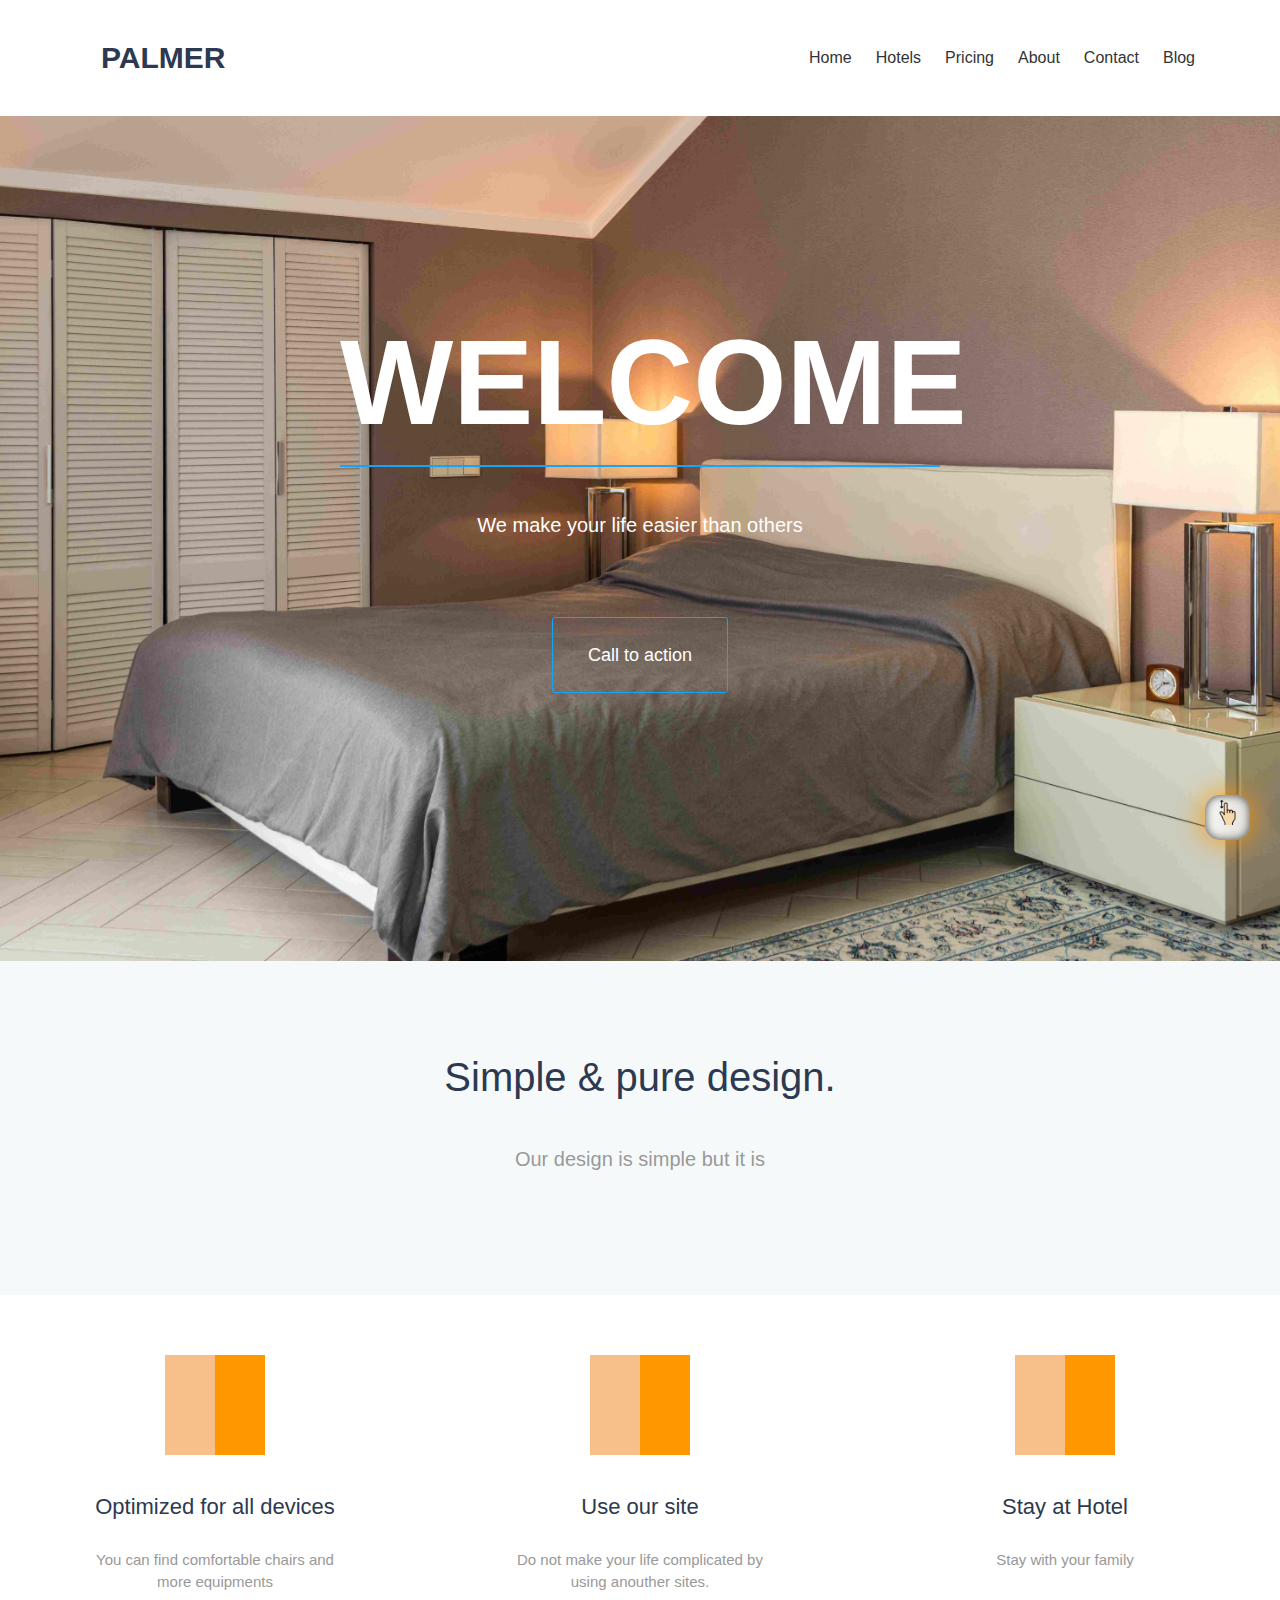
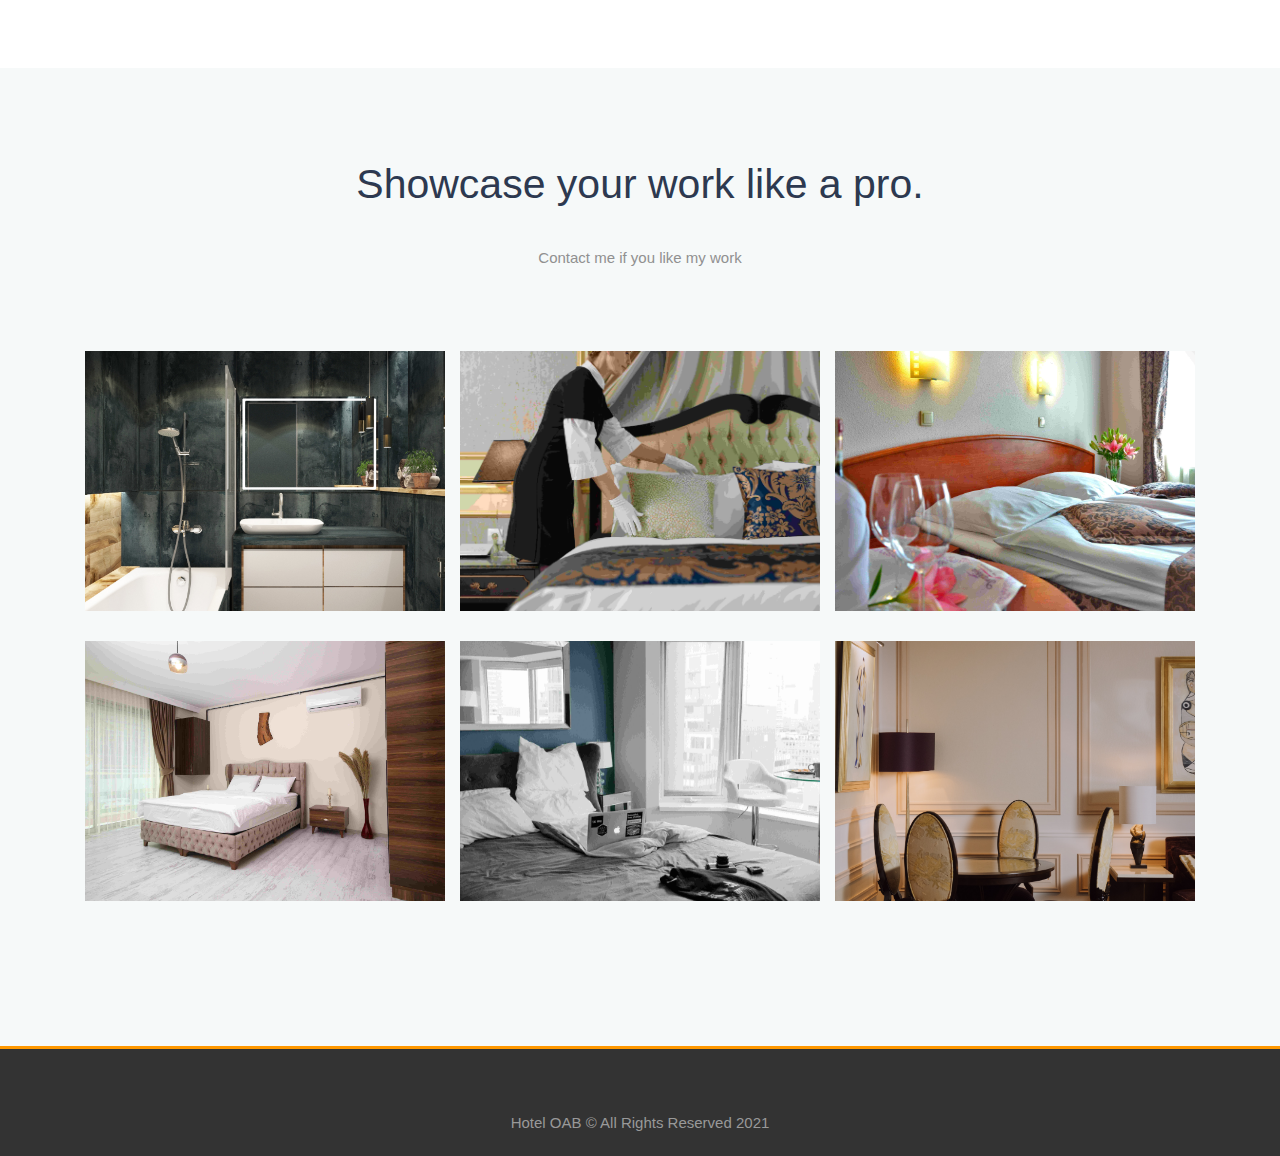
<file: index.html>
<!DOCTYPE html>
<html lang="en">

<head>
	<meta charset="UTF-8">
	<meta http-equiv="X-UA-Compatible" content="IE=edge">
	<meta name="viewport" content="width=device-width, initial-scale=1.0">
	<meta name="description"
		content="Welcome to the most extraordinary online accomodation booking website in Uzbekistan, Tashkent">
	<meta name="keywords" content="online, accomodation, booking, new">

	<!-- Open Sans Front -->
	<link rel="stylesheet" href="css/style.css">
	<title>Online Accomodation Booking</title>
</head>

<body>
	<header class="header">
		<nav class="header-nav">
			<div class="container">
				<a href="" class="logo">
					<span>Palmer</span>
				</a>
				<ul class="ul">
					<li><a href="index.html">Home</a></li>
					<li><a href="hotel.html">Hotels</a></li>
					<li><a href="pricing.html">Pricing</a></li>
					<li><a href="about.html">About</a></li>
					<li><a href="contact.html">Contact</a></li>
					<li><a href="blog.html">Blog</a></li>
				</ul>
			</div>
		</nav>

		<div class="header-text">
			<h1 class="title wow jello">Welcome</h1>
			<p class="subtitle">We make your life easier than others</p>
			<a href="" class="link">Call to action</a>

			<div class="arrow">
				<i class="fa fa-angle-down"></i>
			</div>
		</div>
	</header>

	<section class="simple">
		<div class="container">
			<h2>Simple & pure design.</h2>
			<p class="run_text">Our design is simple but it is more advanced than others. Our priority is providing
				comfortable conditions.
				We provide more comfortable things to your life. You can follow us and do not ignore us. No Problem or and
				worries. Be on time. If you come our office, you can find more information about our online accomodations.
				But do not forget to bring your documents. Our online accomodation Palmer is the best in the world. If you
				want to know, check it.</p>
		</div>
	</section>

	<!-- Services -->
	<section class="services">
		<div class="container">
			<!-- items -->
			<div class="item wow fadeInUp">
				<div class="icon">
					<i class="fa fa-mobile"></i>
				</div>

				<h3 class="title">Optimized for all devices</h3>
				<p>You can find comfortable chairs and more equipments</p>
			</div>
			<!-- items -->
			<div class="item  wow fadeInUp">
				<div class="icon">
					<i class="fa fa-paper-plane"></i>
				</div>

				<h3 class="title">Use our site</h3>
				<p>Do not make your life complicated by using anouther sites. </p>
			</div>
			<!-- items -->
			<div class="item  wow fadeInUp">
				<div class="icon">
					<i class="fa fa-bullhorn"></i>
				</div>

				<h3 class="title">Stay at Hotel</h3>
				<p>Stay with your family</p>
			</div>
		</div>
	</section>

	<section class="folio">
		<div class="container">
			<h2 class="title">Showcase your work like a pro.</h2>
			<p class="subtitle">Contact me if you like my work</p>

			<div class="wrapper">
				<!-- IMAGES -->
				<div class="image">
					<img src="./Images/hotel/9.jpg" alt="">

					<div class="block">
						<a data-fancybox="slide" href="./Images/pexels-max-vakhtbovych-5998049.jpg"><i
								class="fa fa-search-plus"></i></a>
						<a href=""></a>
					</div>
				</div>
				<!-- IMAGES -->
				<div class="image">
					<img src="./Images/hotel/6.jpg" alt="">

					<div class="block">
						<a data-fancybox="" href="#"></a>
						<a href="#"></a>
					</div>
				</div>
				<!-- IMAGES -->
				<div class="image">
					<img src="./Images/hotel/2.jpg" alt="">

					<div class="block">
						<a href="#"></a>
						<a href="#"></a>
					</div>
				</div>
				<!-- IMAGES -->
				<div class="image">
					<img src="./Images/hotel/3.jpg" alt="">

					<div class="block">
						<a href=""></a>
						<a href=""></a>
					</div>
				</div>
				<!-- IMAGES -->
				<div class="image">
					<img src="./Images/hotel/4.jpg" alt="">

					<div class="block">
						<a href=""></a>
						<a href=""></a>
					</div>
				</div>
				<!-- IMAGES -->
				<div class="image">
					<img src="./Images/hotel/5.jpg" alt="">

					<div class="block">
						<a href=""></a>
						<a href=""></a>
					</div>
				</div>
			</div>
		</div>
	</section>

	<!-- | footer | ------------------------------------------------>
	<footer class="footer">
		<p>Hotel OAB &copy All Rights Reserved 2021</p>

	</footer>

	<!-- | To top | ------------------------------------------------->
	<div class="run-top">
		<span><img src="./Images/icon/scrolling.png" alt=""></span>
	</div>

	<!-- Javascript -->
	<script src="script.js"></script>


</body>

</html>
</file>
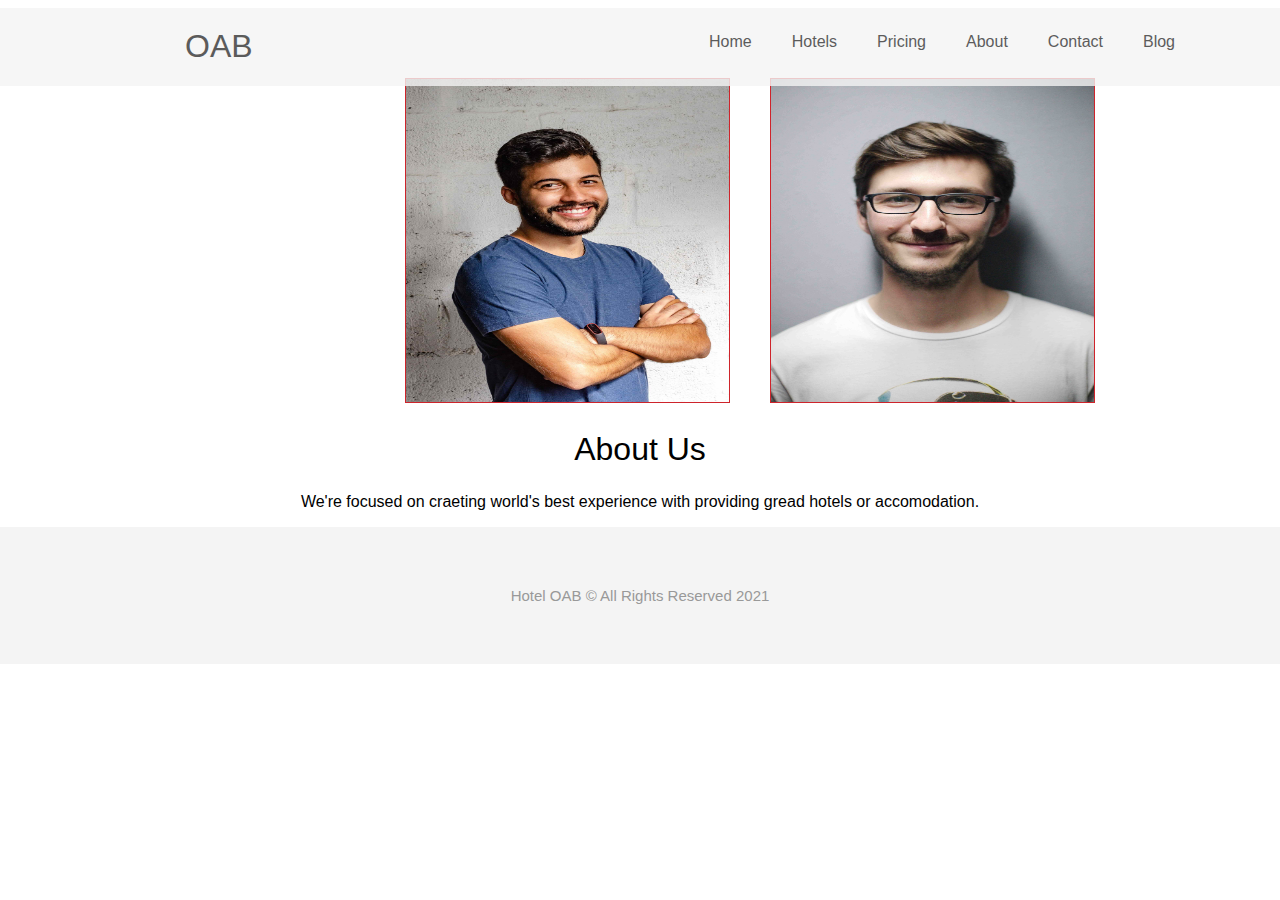
<file: about.html>
<!DOCTYPE html>
<html lang="en">

<head>
	<meta charset="UTF-8">
	<meta http-equiv="X-UA-Compatible" content="IE=edge">
	<meta name="viewport" content="width=device-width, initial-scale=1.0">
	<title>Pricing | Hotel</title>
	<link rel="stylesheet" href="./css/style.css">
</head>

<body>
	<!-- header -->
	<header>
		<!-- navbar -->
		<nav id="navbar" class="top">
			<div class="container">
				<!-- logo -->
				<h1 class="logotip"><a href="index.html">OAB</a></h1>
				<ul>
					<li><a href="index.html">Home</a></li>
					<li><a href="hotel.html">Hotels</a></li>
					<li><a href="index.html">Pricing</a></li>
					<li><a class="current" href="about.html">About</a></li>
					<li><a href="index.html">Contact</a></li>
					<li><a href="blog.html">Blog</a></li>
				</ul>
			</div>
		</nav>
	</header>

	<section class="about-about">
		<div>
			<img src="./Images/testimonial_3.jpg" width="325" height="325" alt="">
			<img src="./Images/testimonials_2.jpg" width="325" height="325" alt="">
		</div>
	</section>

	<h1 class="h-1">About Us <span></h1>
	<p>We're focused on craeting world's best experience with providing gread hotels or accomodation.</p>

	<!-- footer -->
	<footer class="footer-about">
		<p>Hotel OAB &copy All Rights Reserved 2021</p>
	</footer>
</body>

</html>
</file>
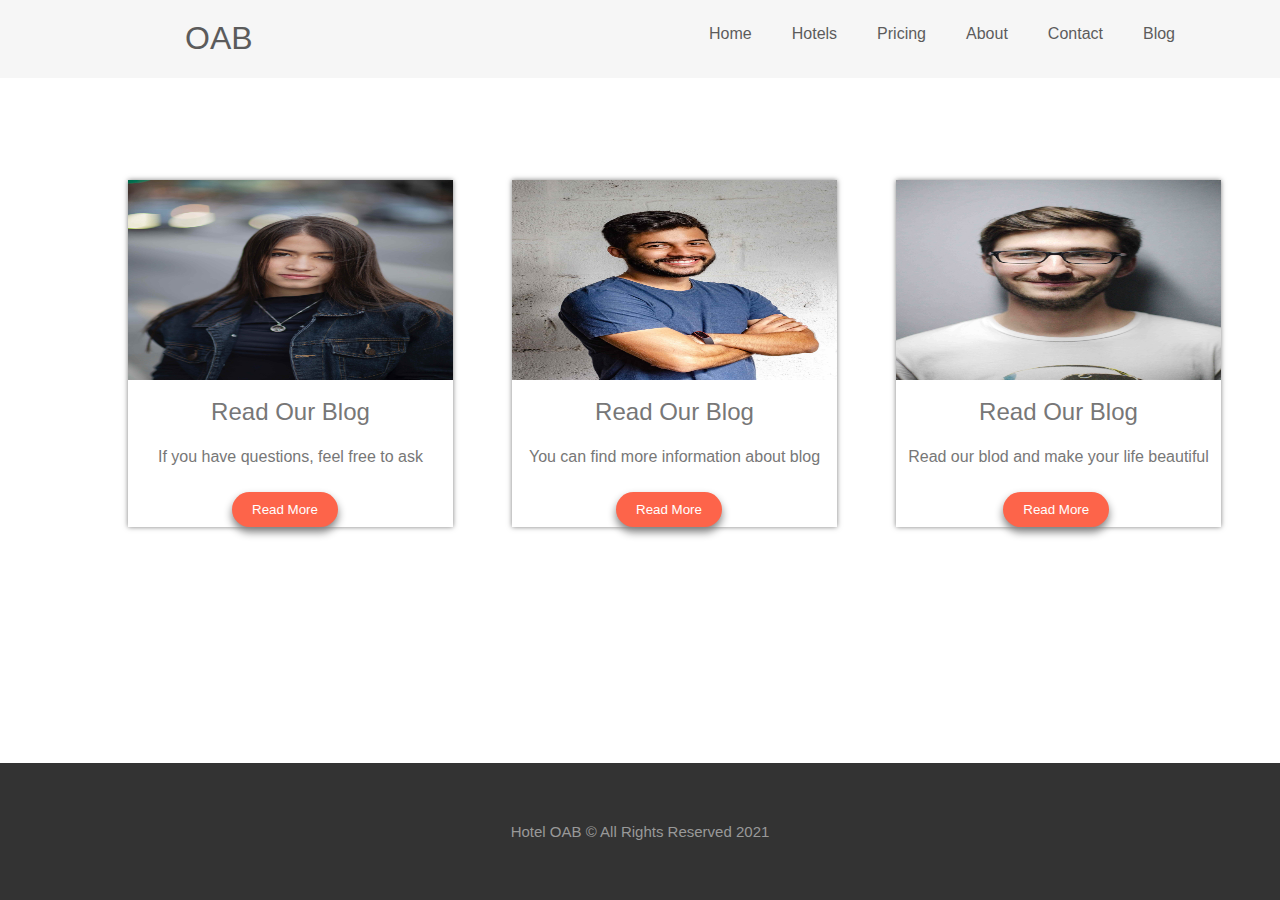
<file: blog.html>
<!DOCTYPE html>
<html lang="en">

<head>
	<meta charset="UTF-8">
	<meta http-equiv="X-UA-Compatible" content="IE=edge">
	<meta name="viewport" content="width=device-width, initial-scale=1.0">
	<link rel="stylesheet" href="css/style.css">
	<title>Blog | Hotel</title>
</head>

<body>
	<header>
		<!-- navbar -->
		<nav id="navbar" class="top">
			<div class="container">
				<!-- logo -->
				<h1 class="logotip"><a href="index.html">OAB</a></h1>
				<ul>
					<li><a href="index.html">Home</a></li>
					<li><a href="hotel.html">Hotels</a></li>
					<li><a href="pricing.html">Pricing</a></li>
					<li><a href="about.html">About</a></li>
					<li><a href="contact.html">Contact</a></li>
					<li><a href="blog.html">Blog</a></li>
				</ul>
			</div>
		</nav>

		<section id="blog" class="blog">
			<img src="./Images/testimonial_1.jpg" width="325px" height="200px" alt="">
			<div class="container-blog">
				<h2>Read Our Blog</h2>
				<p>If you have questions, feel free to ask</p>
				<button class="button-blog">Read More</button>
			</div>
		</section>

		<section id="blog" class="blog-2">
			<img src="./Images/testimonial_3.jpg" width="325px" height="200px" alt="">
			<div class="container-blog">
				<h2>Read Our Blog</h2>
				<p>You can find more information about blog</p>
				<button class="button-blog-2">Read More</button>
			</div>
		</section>

		<section id="blog" class="blog-3">
			<img src="./Images/testimonials_2.jpg" width="325px" height="200px" alt="">
			<div class="container-blog">
				<h2>Read Our Blog</h2>
				<p>Read our blod and make your life beautiful</p>
				<button class="button-blog-3">Read More</button>
			</div>
		</section>

		<!-- footer -->
		<footer class="footer-blog">
			<p>Hotel OAB &copy All Rights Reserved 2021</p>
		</footer>
</body>

</html>
</file>
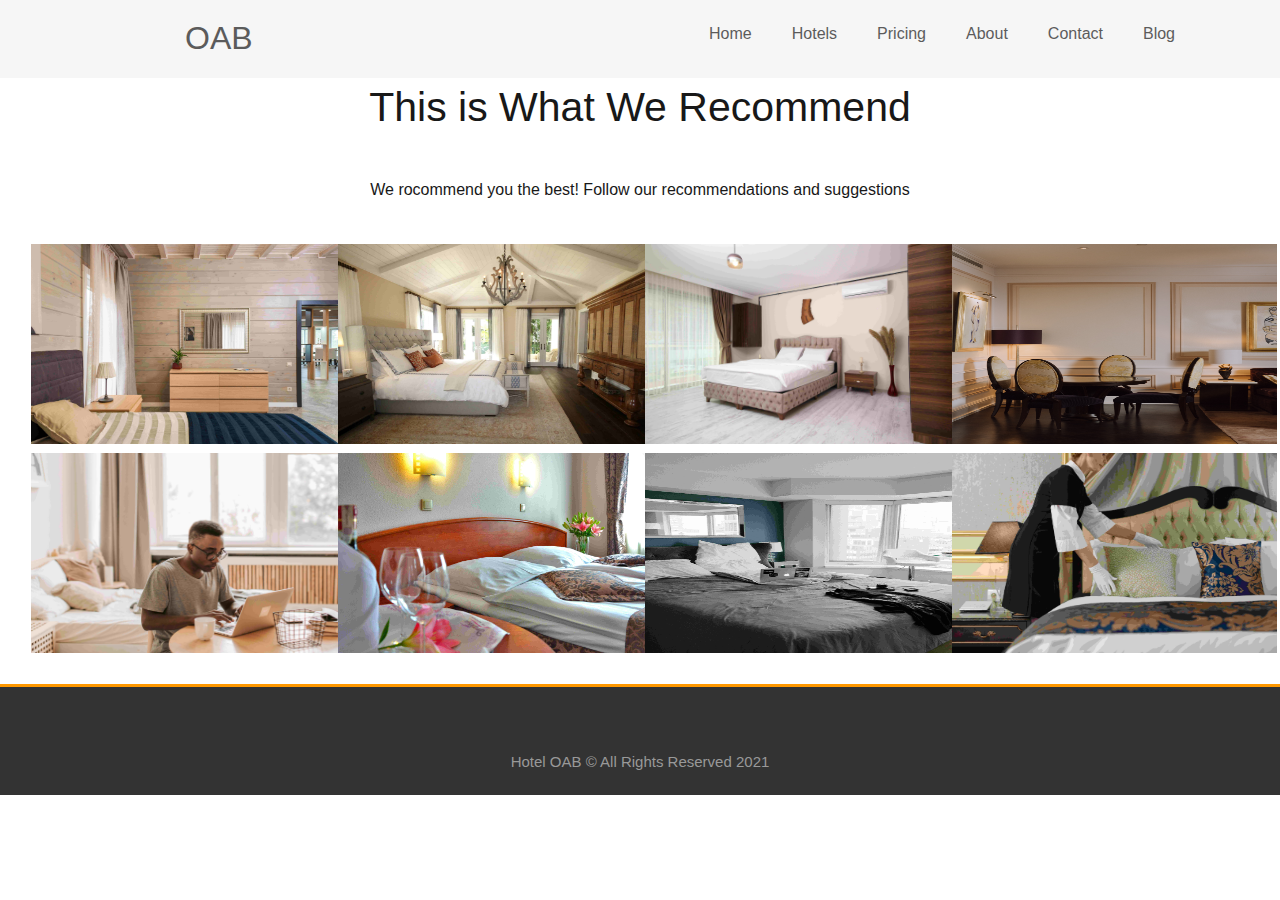
<file: hotel.html>
<!DOCTYPE html>
<html lang="en">

<head>
	<meta charset="UTF-8">
	<meta http-equiv="X-UA-Compatible" content="IE=edge">
	<meta name="viewport" content="width=device-width, initial-scale=1.0">
	<link rel="stylesheet" href="css/style.css">
	<title>Hotel| Hotel</title>
</head>

<body>

	<!-- header -->
	<header>
		<!-- navbar -->
		<nav id="navbar" class="top">
			<div class="container">
				<!-- logo -->
				<h1 class="logotip"><a href="index.html">OAB</a></h1>
				<ul>
					<li><a href="index.html">Home</a></li>
					<li><a href="hotel.html">Hotels</a></li>
					<li><a href="index.html">Pricing</a></li>
					<li><a class="current" href="about.html">About</a></li>
					<li><a href="index.html">Contact</a></li>
					<li><a href="blog.html">Blog</a></li>
				</ul>
			</div>
		</nav>
	</header>

	<!-- Hotel | Section | Main -->
	<section id="cases" class="class flex-grid section-padding">
		<header class="section-blog-header">
			<h2>This is What We Recommend</h2>
			<p>We rocommend you the best! Follow our recommendations and suggestions</p>
		</header>
		<div class="blog-row">
			<div class="blog-column">
				<a href="./Images/pexels-max-vakhtbovych-5998049 (1).jpg" width="325" height="200" data-lightbox="cases"
					data-title="Lorem ipsum dolor sit amet consectetur adipisicing 
				elit. Dolor, 
				aperiam!">
					<img src="./Images/pexels-max-vakhtbovych-5998049 (1).jpg" width="325" height="200" alt="" />
				</a>
				<a href="./Images/hotel/7.jpg" width="325" height="200" data-lightbox="cases" data-title="Lorem ipsum dolor sit amet consectetur adipisicing 
			 elit. Dolor, 
			 aperiam!">
					<img src="./Images/hotel/7.jpg" width="325" height="200" alt="" />
				</a>
			</div>
			<div class="blog-column">
				<a href="./Images/hotel/1.jpg" width="325" height="200" data-lightbox="cases" data-title="Lorem ipsum dolor sit amet consectetur adipisicing 
			 elit. Dolor, 
			 aperiam!">
					<img src="./Images/hotel/1.jpg" width="325" height="200" alt="" />
				</a>
				<a href="./Images/hotel/2.jpg" width="325" height="200" data-lightbox="cases" data-title="Lorem ipsum dolor sit amet consectetur adipisicing 
			 elit. Dolor, 
			 aperiam!">
					<img src="./Images/hotel/2.jpg" width="325" height="200" alt="" />
				</a>
			</div>
			<div class="blog-column">
				<a href="./Images/hotel/3.jpg" width="325" height="200" data-lightbox="cases" data-title="Lorem ipsum dolor sit amet consectetur adipisicing 
			 elit. Dolor, 
			 aperiam!">
					<img src="./Images/hotel/3.jpg" width="325" height="200" alt="" />
				</a>
				<a href="./Images/hotel/4.jpg" width="325" height="200" data-lightbox="cases" data-title="Lorem ipsum dolor sit amet consectetur adipisicing 
			 elit. Dolor, 
			 aperiam!">
					<img src="./Images/hotel/4.jpg" width="325" height="200" alt="" />
				</a>
			</div>
			<div class="blog-column">
				<a href="./Images/hotel/5.jpg" width="325" height="200" data-lightbox="cases" data-title="Lorem ipsum dolor sit amet consectetur adipisicing 
			 elit. Dolor, 
			 aperiam!">
					<img src="./Images/hotel/5.jpg" width="325" height="200" alt="" />
				</a>
				<a href="./Images/hotel/6 (1).jpg" width="325" height="200" data-lightbox="cases" data-title="Lorem ipsum dolor sit amet consectetur adipisicing 
			 elit. Dolor, 
			 aperiam!">
					<img src="./Images/hotel/6.jpg" width="325" height="200" alt="" />
				</a>
			</div>
		</div>
	</section>

	<!-- footer -->
	<footer class="footer">
		<p>Hotel OAB &copy All Rights Reserved 2021</p>
	</footer>


</body>

</html>
</file>
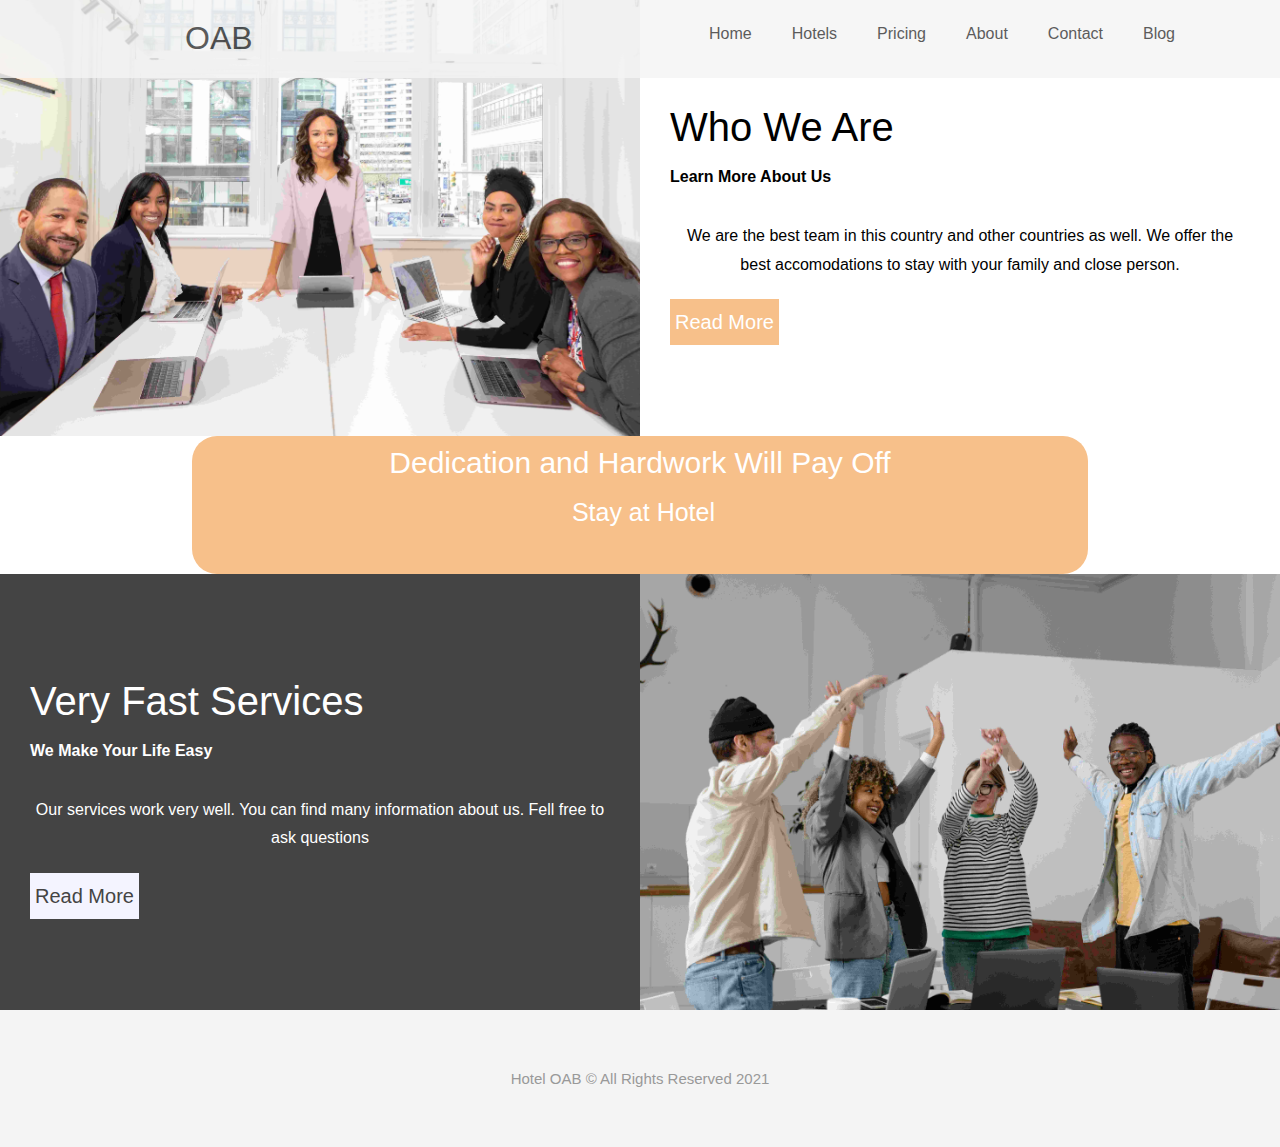
<file: pricing.html>
<!DOCTYPE html>
<html lang="en">

<head>
	<meta charset="UTF-8">
	<meta http-equiv="X-UA-Compatible" content="IE=edge">
	<meta name="viewport" content="width=device-width, initial-scale=1.0">
	<meta name="description"
		content="Welcome to the most extraordinary online accomodation booking website in Uzbekistan, Tashkent">
	<meta name="keywords" content="online, accomodation, booking, new">

	<!-- Open About Page -->
	<link rel="stylesheet" href="css/style.css">
	<title>Pricing | Hotel</title>

<body>
	<header>
		<!-- navbar -->
		<nav id="navbar" class="top">
			<div class="container">
				<!-- logo -->
				<h1 class="logotip"><a href="index.html">OAB</a></h1>
				<ul>
					<li><a href="index.html">Home</a></li>
					<li><a href="hotel.html">Hotels</a></li>
					<li><a href="pricing.html">Pricing</a></li>
					<li><a href="about.html">About</a></li>
					<li><a href="contact.html">Contact</a></li>
					<li><a href="blog.html">Blog</a></li>
				</ul>
			</div>
		</nav>
	</header>

	<!-- About | Section -->
	<section class="solutions f-21-flex-columns">
		<div class="r-35-row">
			<div class="column">
				<div id="column-1-col">
					<img src="./Images/about/about.jpg" alt="">
				</div>
			</div>
			<!-- About | Column -->
			<div class="column">
				<div class="column-2-col bg-primary">
					<!-- Heading | Who we are -->
					<h2>Who We Are</h2>
					<h4>Learn More About Us</h4>
					<p>We are the best team in this country and other countries as well. We offer the best accomodations to
						stay with your family and close person.</p>
					<!-- Btn | About | Read More -->
					<a href="about.html" class="btn btn-outline">
						Read More
					</a>
				</div>
			</div>
		</div>
	</section>

	<!-- About | Container -->
	<section>
		<div class="container-about">
			<div class="section-content-about">
				<!-- Heading | Hardwork -->
				<h2></a> Dedication and Hardwork Will Pay Off</h2>
				<h3> <a href="about.html"></a> Stay at Hotel</h3>
			</div>
		</div>
	</section>

	<!-- Section | Solutions -->
	<section class="solutions f-21-flex-columns">
		<div class="r-35-row">
			<div class="column">
				<div class="column-2-col column-col">
					<h2>Very Fast Services</h2>
					<h4>We Make Your Life Easy</h4>
					<p>Our services work very well. You can find many information about us. Fell free to ask questions</p>
					<!-- Btn | Solutions -->
					<a href="about.html" class="btn btn-outline btn-read">
						Read More
					</a>
				</div>
			</div>
			<div class="column">
				<div id="column">
					<!-- Img | About -->
					<img src="./Images/about/about-2.jpg" height="600" alt="">
				</div>
			</div>
		</div>
	</section>

	<!-- About | Footer -->
	<footer class="footer-about">
		<p>Hotel OAB &copy All Rights Reserved 2021</p>
	</footer>

</body>
</head>
</file>
<file: css/style.css>
/* CSS Reset */
* {
	box-sizing: border-box;
	margin: 0;
	padding: 0;
}


body {
	font-family: 'Roboto', sans-serif;
	line-height: 1.8;
}

ul {
	list-style: none;
}

a {
	color: #333;
	text-decoration: none;
}

h1, h2, h3 {
	font-weight: 300;
}

p {
	margin: 10px 0;
}

.container{
	width: 100%;
	max-width: 1000px;
	padding: 0 15px;
	margin: 0 auto;
}

/* Navbar */
header .top{
	background:#f4f4f4;
	color: #fff;
	overflow: auto;
	width: 100%;
	position: fixed;
	opacity: 0.8;
	transition: 0.5s;
	z-index: 999;
}



#navbar h1 {
	float: left;
	padding: 10px 100px;
}

#navbar ul {
	list-style: none;
	float: right;
}

#navbar a {
	color: #333;
}

#navbar ul li {
	float: left;
}

#navbar ul li a {
	display: block;
	text-align: center;
	padding: 20px;
}

#navbar ul li a:hover {
	background: #F4F4F4;
	color: #f7c08a;
}

.main-container {
	padding: 0 20px;
	margin: auto;
	overflow: auto;
	max-width: 1111px;

}


/* CSS | Hotel | Showcase ........................................................................................*/
#main-showcase {
	background: url('../Images/pexels-max-vakhtbovych-7061665.jpg') no-repeat
	center/cover;
	height: 750px;
}

#main-showcase .showcase-content {
	color: #fff;
	text-align: center;
	padding-top: 180px;
}

.paragraph {
   letter-spacing: 3px;
   line-height: 27px;
   padding: 10px;
	margin-left: 100px;
	margin-right: 100px;
	padding-bottom: 20px;
	line-height: 1.8em; 
	font-size: 20px;
}

.button:hover {
	color: #fff;
	background: #f7c08a;
}

.welcome {
	font-size: 60px;
	line-height: 1.5;
	padding: 30px;
}


.button {
	display: inline-block;
	font-size: 20px;
	padding: 10px 10px;
	background: #333;
	color: #fff;
	border: none;
}



/* Home button -----------------------------------------------------------------------------------------------------------*/
.button-light {
	display: inline-block;
	color: #444;
	background: #f4f4ff;
	padding: 1px 8px;
	font-size: 15px;
	border: none;

}

.button-light:hover {
	background: #444;
	color:#F4F4F4;
}


/* Home Info --------------------------------------------------------------------------------------------------------*/
#home-info {
	height: 440px;
}

#home-info .img-info {
	float: left;
	min-height: 100%;
	width: 50%;
	background: url('../Images/2.jpg') no-repeat
	center center/cover;
	height: 90%;
}



#home-info .container-second {
	float: right;
	height: 100%;
	width: 50%;
	padding: 20px 30px;
	overflow: hidden;
	text-align: center;
}

.p-section {
	letter-spacing: 3px;
   line-height: 7px;
   padding: 8px;
	line-height: 1.8em; 
	font-size: 15px;
}

.paragraph-second {
	font-size: 20px;
	text-align: center;
	line-height: 1.8em;
}

.button-second {
	display: inline-block;
	font-size: 20px;
	background: #fff;
	color: #333;
	border: none;
	text-align: center;
	background: #f7c08a;
	color: #fff;
	padding: 7px 7px;
}

.button-second:hover {
	background: #444;
	color:#F4F4F4;
}

.content{
	font-size: 30px;
}

/* Discover Us ----------------------------------------------------------------------------------------------*/
.section-content {
	background: #fce7d2;
}

.container-discover .section-content {
	width: 50%;
	margin: 0 auto;
	border-radius: 8px;
	transition: .5s
}

.container-discover .section-content:hover {
	box-shadow: 0 5px 8px gray;
}

.section-content h2 {
	text-align: center;
	padding: 20px 40px;
}


/* Testimonials ----------------------------------------------------------------------------------------*/
.testimonials {
	display: flex;
	justify-content: space-between;
}

.testimonials_item {
	width: 30%;
	padding-left: 5.3%;
	padding-top: 90px;
}

.container-testimonials h2{
	padding-bottom: 15px;
	padding-top: 40px;
	font-weight: bold;
	text-transform: uppercase;
	text-align: center;
	list-style: none;
	color: #ff9800;
	font-size: 35px;
}

.container-testimonials h2::after {
	content: '';
	display: block;
	height: 5px;
	background: #ff9800;
	margin: 25px auto 10px;
	width: 175px;
}

.container-testimonials p {
	text-align: center;
	font-size: 18px;
}

.section-devices {
	background: url('../Images/section_devices.jpg') no-repeat
	center center/cover;
}

.text-primary {
	color: #f7c08a;
	font-weight: bold;
}


/* Footer | Footer .............................................................................................*/
.footer {
	background: #333;
	color: #fff;
	left: 0;
	bottom: 0;
	width: 100%;
	border-top: 3px solid #ff9800;
	padding-bottom: 10px;
}

.footer p {
	text-align: center;
	padding-top: 2%;
}

.run-top{
	display: flex;
	justify-content: center;
	align-items: center;
	width: 45px;
	height: 45px;
	position: fixed;
	border-radius: 15px;
	color: #ff9800 ;
	right: 30px;
	bottom: 60px;
	background: rgba(255, 255, 255, 0.8);
	backdrop-filter: blur(11px);
	box-shadow: inset 0 0 10px #444,
							0 0 30px #ff9800;
	cursor: grab;
	transition: 0.5s;
	transform: scale(1);
}

.run-top span{
	font-size: 20px;
	font-weight: 700;
}
.run-top img{
	width: 25px;
	height: 25px;
	
}

.testimonials .image:hover{
	opacity: 0.7;
}

/* Pricing | Section | Footer......................................................................................*/
.footer-about {
text-align: center;
background: #f4f4f4;
color: #444;
padding: 45px;

}

/* Flex columns | pricing 21 Flex....................................................................................*/
 .f-21-flex-columns.flex-reverse .r-35-row{
	flex-direction: row-reverse;
 
 }
 .f-21-flex-columns .r-35-row {
	display: flex;
	flex-direction: row;
	flex-wrap: wrap;
	width: 100%;
 }
 
 .f-21-flex-columns .column {
	display: flex;
	flex-direction:column;
	flex-basis: 100%;
	flex: 1;
 }
 
 .f-21-flex-columns .column .column-1,
 .f-21-flex-columns .column .column-2-col {
	height: 100%;
 }
 
 .f-21-flex-columns img {
	width: 100%;
	height: 100%;
	object-fit: cover;
 }
 
 .f-21-flex-columns .column-2-col {
	display: flex;
	flex-direction: column;
	align-items: flex-start;
	justify-content: center;
	padding: 30px;
 }
 
 .f-21-flex-columns h2 {
	font-size: 40px;
	font-weight: 100;
 }
 
 .f-21-flex-columns h4 {
	margin-bottom: 10px;
 }
 
 .f-21-flex-columns p {
	margin: 20px 0;
 } 
 
 
 .btn {
 display: inline-block;
 font-size: 20px;
 background: #fff;
 color: #333;
 border: none;
 text-align: center;
 background: #f7c08a;
 color: #fff;
 padding: 5px 5px;
 }

 .container-about .section-content-about {
	width: 70%;
	margin: 0 auto;
	border-radius: 25px;
	transition: .5s;
	background: #f7c08a;
	padding-bottom: 3%;
	text-align: center;
	color: #fff;
	
}

.container-about .section-content-about:hover {
	box-shadow: 0 5px 8px gray;
}

.section-content h2 {
	text-align: center;
	padding: 20px 40px;
}

.container-about h2{
	font-size: 30px;
}

.container-about h3 {
	font-size: 25px;
}

.column-col {
	background: #444;
	color: #fff;
}


.btn-read {
	background: #f4f4ff;
	color: #444;
}

.btn-read:hover {
	background: #f7c08a;
	color: #fff;
}


/* Hotels | Flex Items | Column | Row.............................................................---------------------- */
.section-blog-header {
	padding: 29px;
	display: flex;
	flex-direction: column;
	align-items: center;
	justify-content: center;
	text-align: center;
	opacity: 0.9;
}

.section-blog-header h2 {
	font-size: 41px;
	margin: 21px 0;
}

.section-padding {
	padding: 21px 21px;
}

.flex-grid .blog-row {
	display: flex;
	flex-wrap: wrap;
	padding: 0 5px;
}

.flex-grid .blog-column {
	flex: 25%;
	max-width: 25%;
	padding: 0 5px;
}


/* Contact............................................................................................... */

.contact .container input{
	width: 50%;
	padding: 30px 0 30px 20px;
	margin-bottom: 30px;
	border-radius: 10px;
	border: 1px solid #cccccc;
	outline: none;
	resize: none;
	position: relative;
	left: 1%;


}

.contact .container textarea{
	width: 80%;
	color: #1f2c33;
	padding: 30px 0 30px 20px;
	margin-bottom: 30px;
	border-radius: 10px;
	border: 1px solid #cccccc;
	outline: none;
	resize: none;
	position: relative;
	left: 2%;
}

.contact .send .link{
	text-decoration: none;
	background: #ed4f2e;
	padding: 15px 45px;
	border-radius: 7px;
	color: #fff;
	font-size: 14px;
	font-weight: 700;
}

.contact{
	margin-bottom: 100px;
}

.send {
	text-align: center;
}

.site-title .title {
	 font-size: 35px;
    font-weight: 600;
    color: #ed4f2e;
    text-transform: uppercase;
    padding-top: 70px;
}


.site-title .title,.subtitle{
	text-align: center;
	
}


/* Blog--------------------------------------------------------------------------------------------------------- */
.blog {
	width: 325px;
	font-family: 'Roboto', sans-serif;
	color: #777;
	background: #fff;
	box-shadow: 0 0 5px rgb(0 0 0 / 50% );
	position: absolute;
	top: 20%;
	left: 10%;
}

.blog-2 {
	width: 325px;
	font-family: 'Roboto', sans-serif;
	color: #777;
	background: #fff;
	box-shadow: 0 0 5px rgb(0 0 0 / 50% );
	position: absolute;
	top: 20%;
	left: 40%;
}

.blog-3 {
	width: 325px;
	font-family: 'Roboto', sans-serif;
	color: #777;
	background: #fff;
	box-shadow: 0 0 5px rgb(0 0 0 / 50% );
	position: absolute;
	top: 20%;
	left: 70%;
}

.button-blog {
	background: #fd644a;
	color: #fff;
	border: none;
	padding: 10px 20px;
	box-shadow: 0 5px 8px gray;
	position: relative;
	left: 32%;
	transition: 1s;
	margin-top: 10px;
	border-radius: 20px;
	text-align: center;
  }

.button-blog-2 {
	background: #fd644a;
	color: #fff;
	border: none;
	padding: 10px 20px;
	box-shadow: 0 5px 8px gray;
	position: relative;
	left: 32%;
	transition: 1s;
	margin-top: 10px;
	border-radius: 20px;
	text-align: center;
  }

.button-blog-3 {
	background: #fd644a;
	color: #fff;
	border: none;
	padding: 10px 20px;
	box-shadow: 0 5px 8px gray;
	position: relative;
	left: 33%;
	transition: 1s;
	margin-top: 10px;
	border-radius: 20px;
	text-align: center;
  }

  #blog h2, p {
	text-align: center;

  }

  .footer-blog {
	position: absolute;
	bottom: 0;
	text-align: center;
	background: #333;
	color: #fff;
	padding: 45px;
	width: 100%;
  }

  /* About | About */
.about-about img{
	 border: 1px solid #fd644a;
	 position: relative;
	 transition: 1s;
}

.about-about {
	display: flex;
	align-items: center;
	justify-content: space-between;
	margin: 8px;
	padding-top: 70px;
}


h1 span {
	position: relative;
	top: 0.48rem;
}

.about-about img {
	border: 1px solid #ce242b;
	position: relative;
	left: 50%;
	transition: 1s;
	margin-left: 35px;
	
}

.about-about img:hover {
	z-index: 10;
	transform: scale(1.2);
}

.about-about .footer-about {
	position: absolute;
	bottom: 0;
	text-align: center;
	background: #333;
	color: #f4f4f4;
	padding: 45px;
}

	.h-1 {
	left: 30%;
	text-align: center;

}


/* INDEX */
a{
	display: inline-block;
}

.container{
	width: 100%;
	max-width: 1140px;
	padding: 0 15px;
	margin: 0 auto;
}

.header{
	background: url('../Images/hotel.jpg') no-repeat center / cover;
}

.header-nav{
	background: #fff;
	padding: 31px 0;
}


.header-nav .logo span{
	font-size: 30px;
	font-weight: 700;
	color: #2d3950;
	margin-left: 16px;
	text-transform: uppercase;
}

.header .header-nav .container{
	display: flex;
	justify-content: space-between;
}

.header .header-nav .container .ul{
	display: flex;
	justify-content: space-between;
	align-items: center;
}

.header .header-nav .container .ul li{
	margin-left: 24px;
}

.header .header-nav .container .ul li a:hover{
	color: #f7c08a;
}

.header-text{
	padding: 218px 0 90px;
	text-align: center;
}

.header-text .title{
	font-size: 120px;
	font-weight: 700;
	color: #fff;
	text-transform: uppercase;
	border-bottom: 2px solid #15a4fa;
	width: 600px;
	margin: 0 auto;
	padding-bottom: 35px;
	margin-bottom: 40px;
	line-height: 0.8;
}

.header-text .subtitle{
	font-size: 20px;
	color: #fff;
}

.header-text .link{
	font-size: 18px;
	color: #fff;
	border: 1px solid #15a4fa;
	padding: 21px 35px;
	border-radius: 3px;
	margin: 64px 0 178px;
	transition: 0.3s;
}

.header-text .link:hover{
	color: #000;
	background: #f7c08a;
	letter-spacing: 3px;
}

.header-text .arrow .fa{
	color: #fff;
	font-size: 35px;
	animation: animate 1.5s ease infinite;
}

@keyframes animate{
	0%{
		 transform: translateY(-100px) rotate(0);
		 color: red;
		 /* opacity: 0; */
	}
	50%{
		 color: yellow;
		 transform: scale(2) rotate(180deg);
		 opacity: 1;
	}
	100%{
		 transform: translateY(100px) rotate(360deg);
		 color: green;
		 /* opacity: 0; */
	}
}


.simple{
	background: #f6f9f9;
	padding: 80px 0 110px;
	text-align: center;
}

.simple h2{
	font-size: 40px;
	font-weight: 400;
	color: #2d3950;
	margin-bottom: 30px;
}

.simple p{
	font-size: 20px;
	color: #999;
	line-height: 32px;
}

.services{
	padding: 60px 0 65px;
	background: #fff;
}

.services .container{
	display: flex;
	justify-content: space-between;
}

.services .item{
	width: 260px;
	text-align: center;
}

.services .item .icon{
	width: 100px;
	height: 100px;
	margin: 0 auto;
	display: flex; 
	justify-content: center;
	align-items: center;
	color: #fff;
	font-size: 40px;
	
	background: linear-gradient(90deg, #f7c08a 50%, #ff9800 50%);
	/* background: radial-gradient(transparent, black); */
}

.services .item .icon .fa-mobile{
	font-size: 70px;
}

.services .item .title{
	font-size: 22px;
	font-weight: 400;
	color: #2d3950;
	margin: 32px 0 22px;
}

.services .item p{
	font-size: 15px;
	color: #999;
	line-height: 22px;
}

.folio{
	background: #f6f9f9;
	padding: 80px 0 115px;
	text-align: center;
}

.folio .title{
	font-size: 41px;
	font-weight: 400;
	color: #2d3950;
}

.folio .subtitle{
	font-size: 15px;
	color: #909090;
	margin: 22px 0 80px;
}

.folio .wrapper{
	display: flex;
	flex-wrap: wrap;
	justify-content: space-between;
}

.folio .wrapper .image{
	width: 360px;
	height: 260px;
	position: relative;
	margin-bottom: 30px;
	overflow: hidden;
}

.folio .wrapper .image img{
	position: absolute;
	left: 0;
	top: 0;
	width: 100%;
	height: 100%;
	object-fit: cover;
}

.folio .wrapper .image .block{
	position: absolute;
	left: 0;
	top: 0;
	width: 100%;
	height: 100%;
	background: rgba(72, 185, 255, 0.8);
	display: flex;
	justify-content: center;
	align-items: center;
	/* opacity: 0; */
	transition: 0.5s;
	/* transform: translate(-100%, -100%); */
	transform: scale(0) rotate(0);
}

.folio .wrapper .image:hover .block{
	/* opacity: 1; */
	/* transform: translate(0); */
	transform: scale(1) rotate(360deg);
}

.folio .wrapper .image .block .fa{
	color: #fff;
	font-size: 15px;
	border: 1px solid #fff;
	padding: 15px;
	border-radius: 3px;
	margin: 5px;
}

/* CONTACT */
.contact{
	padding: 75px 0 110px;
	background: url(../images/footer_02.jpg) no-repeat center / cover;
	text-align: center;
}

.contact h2{
	font-size: 41px;
	font-weight: 400;
	color: #fff;
}

.contact p{
	font-size: 15px;
	color: #999;
	margin: 21px 0 51px;
}

.contact form{
	display: flex;
	flex-direction: column;
	justify-content: center;
	align-items: center;
	width: 555px;
	margin: 0 auto;
}

.contact form .input{
	width: 100%;
	background: none;
	border: 1px solid #999;
	font-size: 15px;
	color: #999;
	padding: 25px 20px;
	margin-bottom: 20px;
	border-radius: 3px;
	outline: none;
}

.contact form .input:focus{
	border-color: #15a4fa;
}

.contact form textarea{
	height: 160px;
	resize: none;
}

.contact .block{
	display: flex;
	justify-content: space-between;
	align-items: center;
	width: 100%;
}

.contact .block span{
	display: flex;
	align-items: center;
}

.contact .block span label{
	font-size: 15px;
	color: #fff;
	margin-left: 15px;
	cursor: pointer;
}

.contact .block button{
	font-size: 18px;
	color: #fff;
	background: none;
	padding: 16px 50px;
	border: 1px solid #15a4fa;
	border-radius: 3px;
	cursor: pointer;
	transition: 0.3s;
}

.contact .block button:hover{
	background: #fff;
	color: #15a4fa;
}

footer{
	background: #f6f9f9;
	padding: 25px 0;
}

footer .container{
	display: flex;
	justify-content: space-between;
	align-items: center;
}

footer p{
	font-size: 15px;
	color: #999;
}

footer .social a{
	color: #fff;
	background: #15a4fa;
	width: 40px;
	height: 40px;
	display: inline-flex;
	justify-content: center;
	align-items: center;
}

footer .social a:hover{
	background: #fff;
	color: #15a4fa;
	border: 1px solid #15a4fa;
}



/* ///////////////////////////// */
@media (max-width: 1110px) {
	.folio .wrapper .image{
		 width: 340px;
	}
}

@media (max-width: 1050px) {
	.folio .wrapper{
		 justify-content: space-evenly;
	}
}

@media (max-width: 900px) {
	.header-text .title{
		 font-size: 80px;
		 width: 380px;
	}
	
	.header-nav .logo span{
		 font-size: 22px;
	}
	
	.simple h2{
		 font-size: 30px;
		 margin-bottom: 10px;
	}
	
	.simple p{
		 font-size: 14px;
		 line-height: 20px;
	}
	
	.simple{
		 padding: 50px 0;
	}
	
	.services .item{
		 width: 210px;
	}
	
	.services .item .title{
		 font-size: 16px;
		 margin: 18px 0 10px;
	}
	
	.services .item p{
		 font-size: 13px;
	}
	
	.services .item .icon {
		 width: 70px;
		 height: 70px;
		 font-size: 25px;
	}
	
	.services{
		 padding: 50px 0;
	}
	
	.folio .title{
		 font-size: 30px;
	}
	
	.folio{
		 padding: 50px 0;
	}
}

@media (max-width: 650px) {
	.header .header-nav .container .ul{
		display: none;
	}

	.header-nav{
		 padding: 15px 0;
	}
	
	.header-text{
		 padding: 120px 0 90px;
	}
	
	.header-text .arrow{
		 display: none;
	}
	
	.header-text .link{
		 margin: 64px 0 80px;
	}
	
	.services .container{
		 flex-wrap: wrap;
		 justify-content: space-around;
	}
	
	.services .item{
		 margin: 15px;
	}
	
	.contact form{
		 width: 100%;
		 padding: 0 20px;
	}
}

@media (max-width: 410px) {
	.header-text .title{
		 font-size: 60px;
		 width: 300px;
		 padding-bottom: 20px;
		 margin-bottom: 25px;
	}
	
	.header-text .subtitle{
		 font-size: 14px;
	}
	
	.header-text .link{
		 font-size: 15px;
		 padding: 13px 25px;
	}
	
	.simple h2{
		 font-size: 23px;
	}
	
	.folio .title{
		 font-size: 23px;
	}
	
	.folio .subtitle{
		 margin: 20px 0 50px;
	}
	
	.folio .wrapper .image{
		 width: 100%;
	}
	
	.contact h2{
		 font-size: 33px;
	}
	
	.contact{
		 padding: 50px 0;
	}
	
	.contact form .input{
		 font-size: 13px;
		 padding: 15px 12px;
	}
	
	.contact .block button{
		 font-size: 13px;
		 padding: 10px 30px;
	}
	
	footer p{
		 font-size: 13px;
	}
	
	footer .social a{
		 width: 30px;
		 height: 30px;
	}
}
</file>
